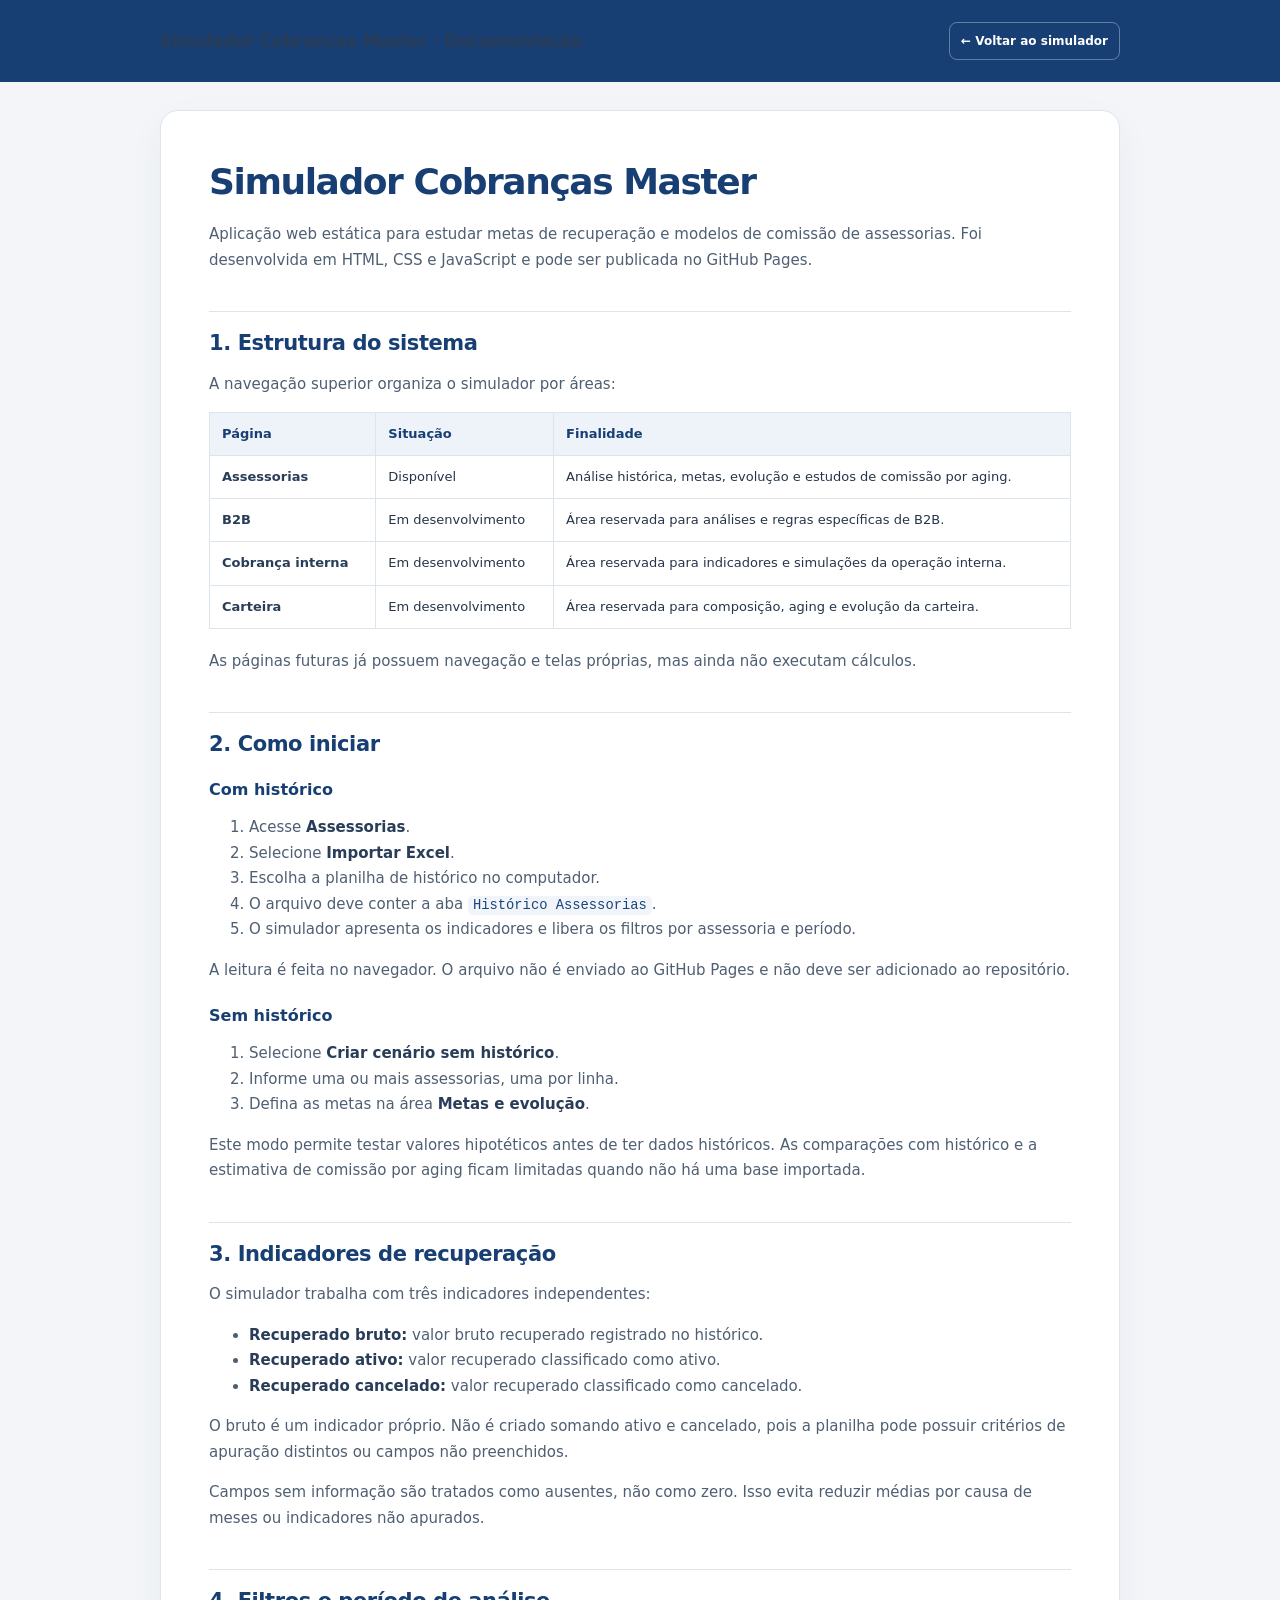
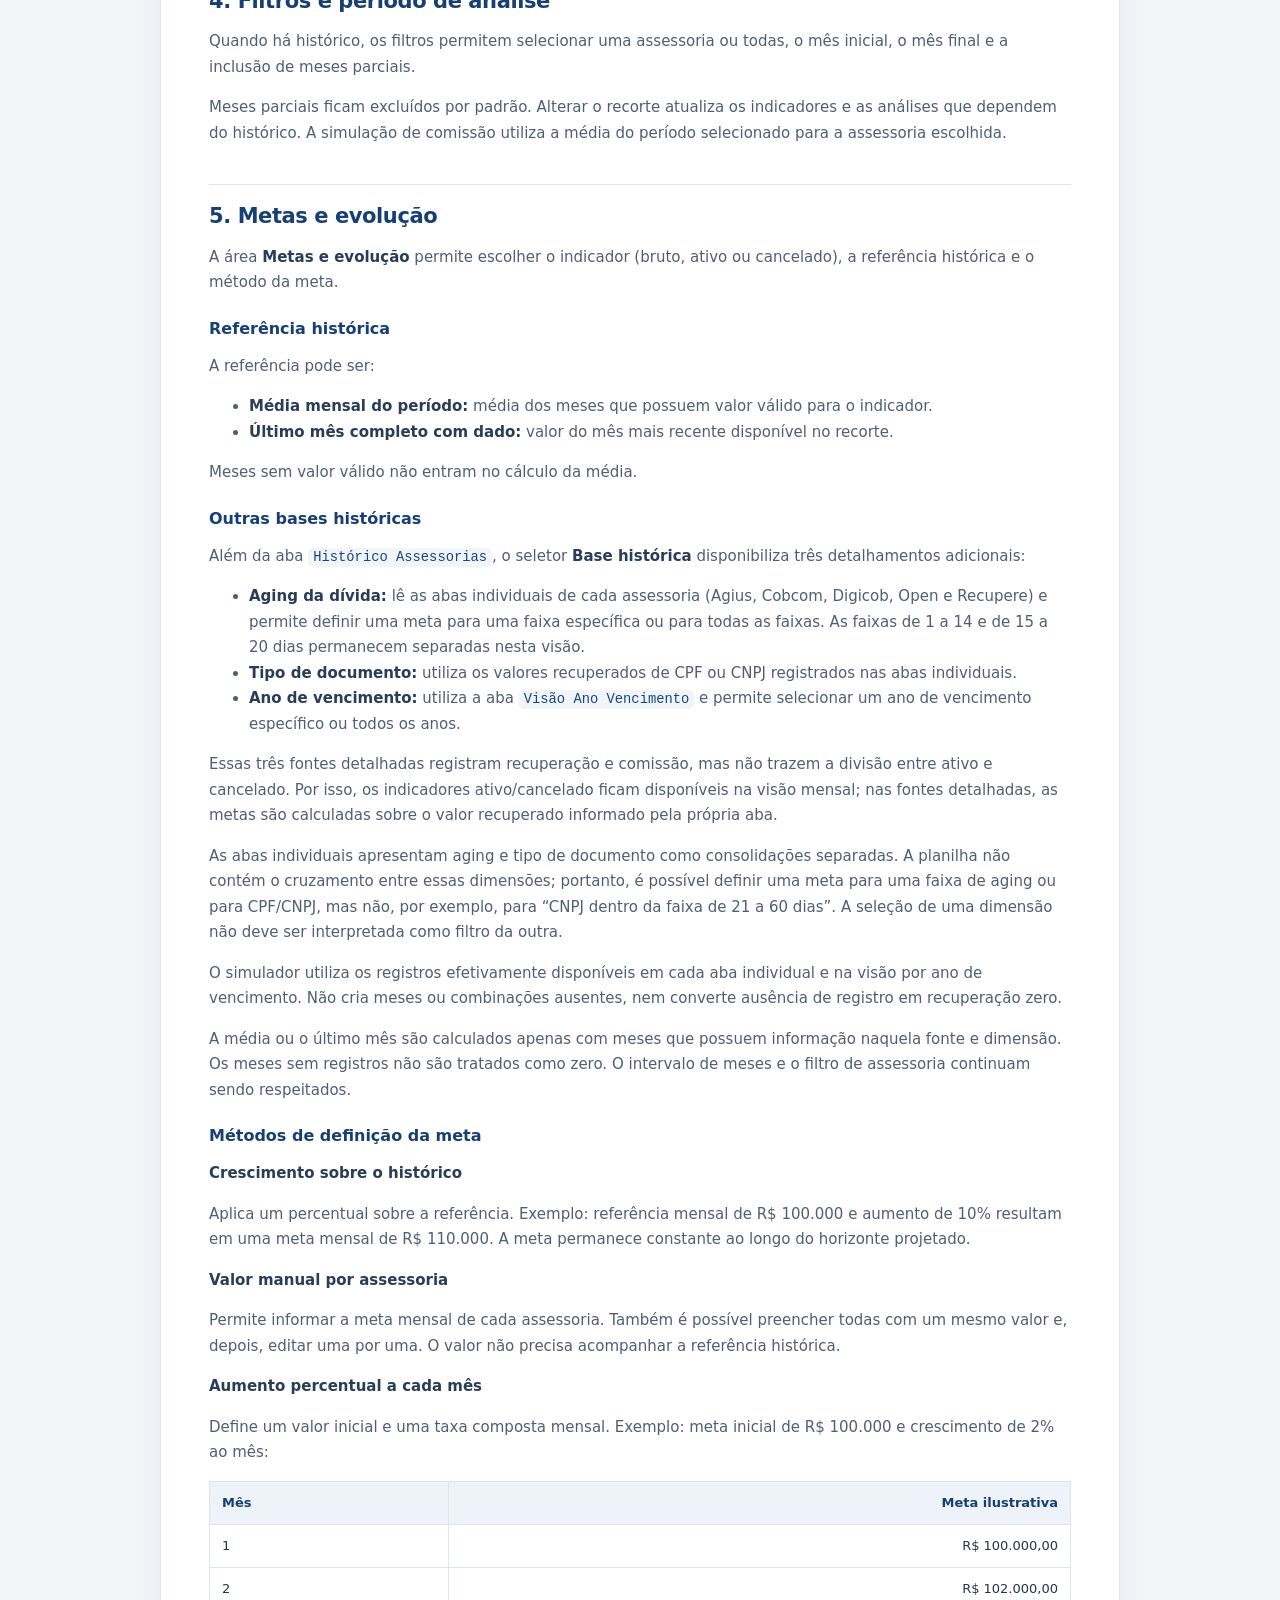
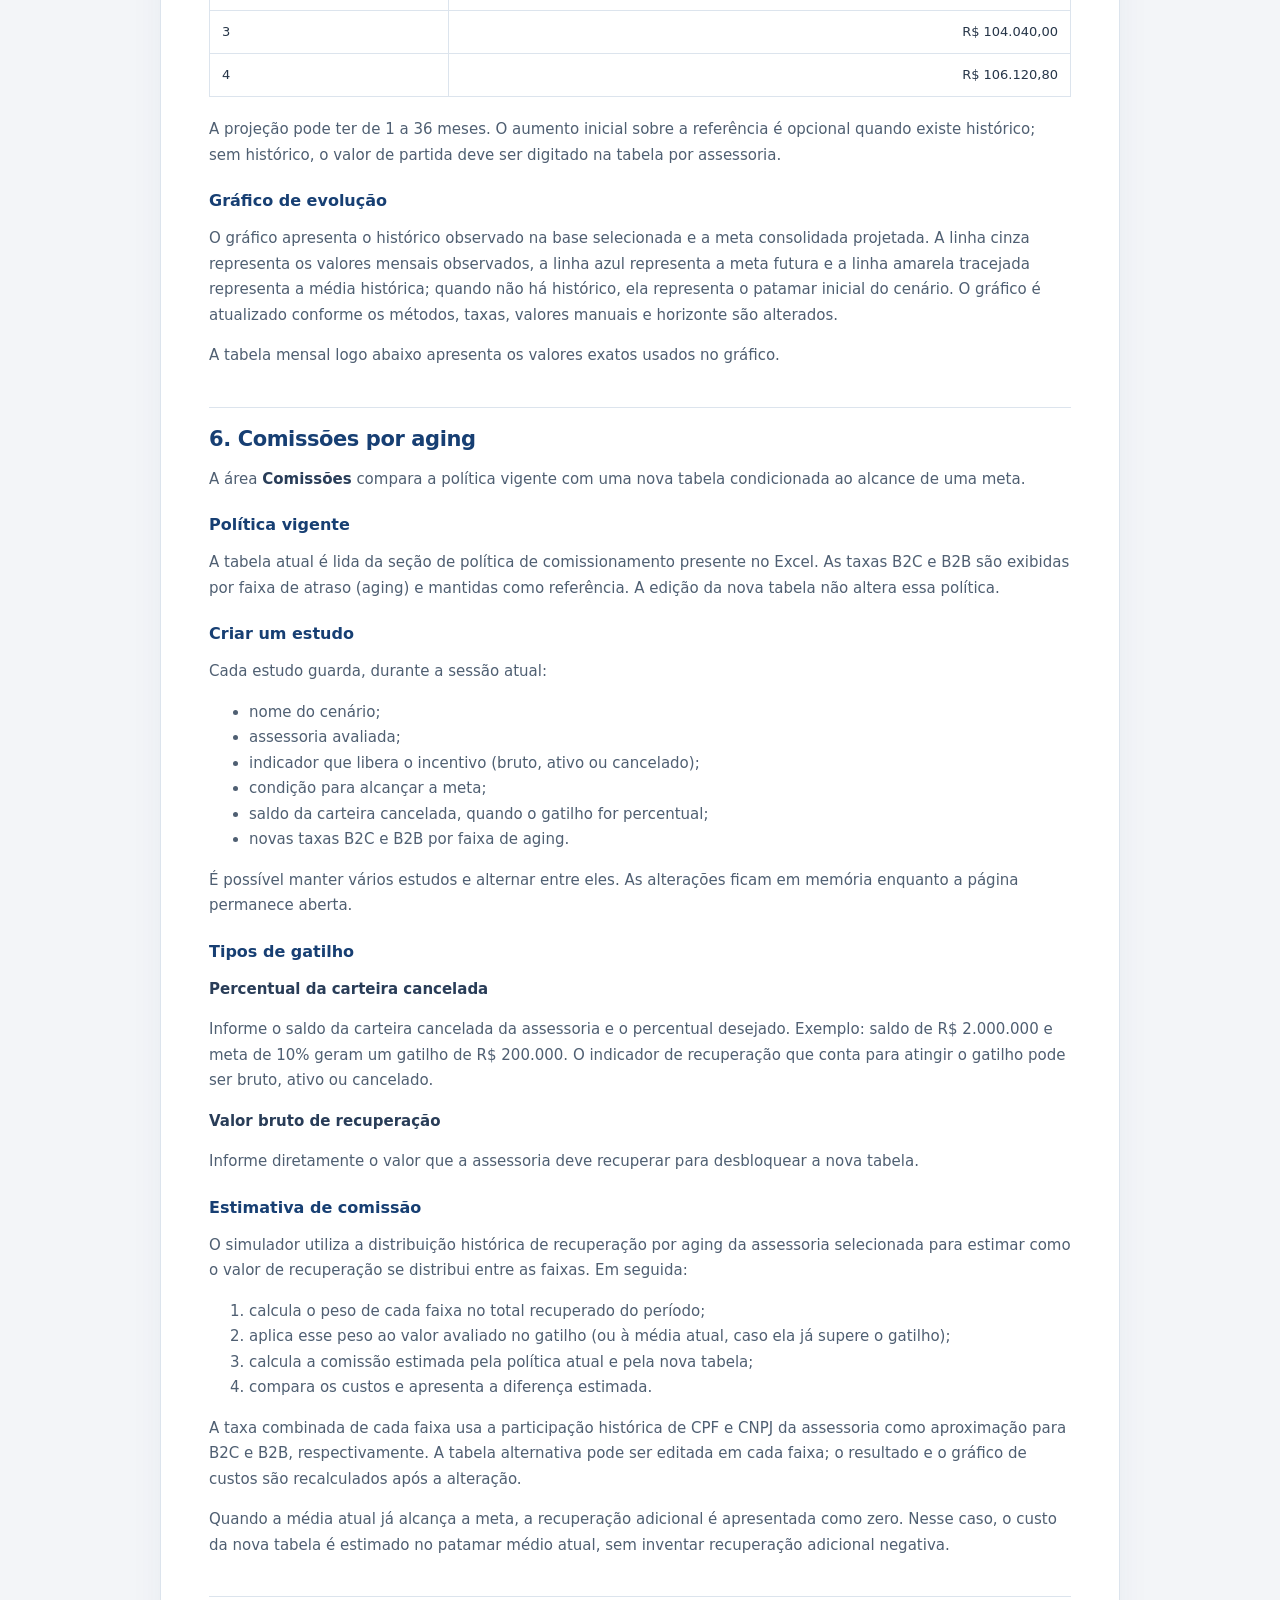
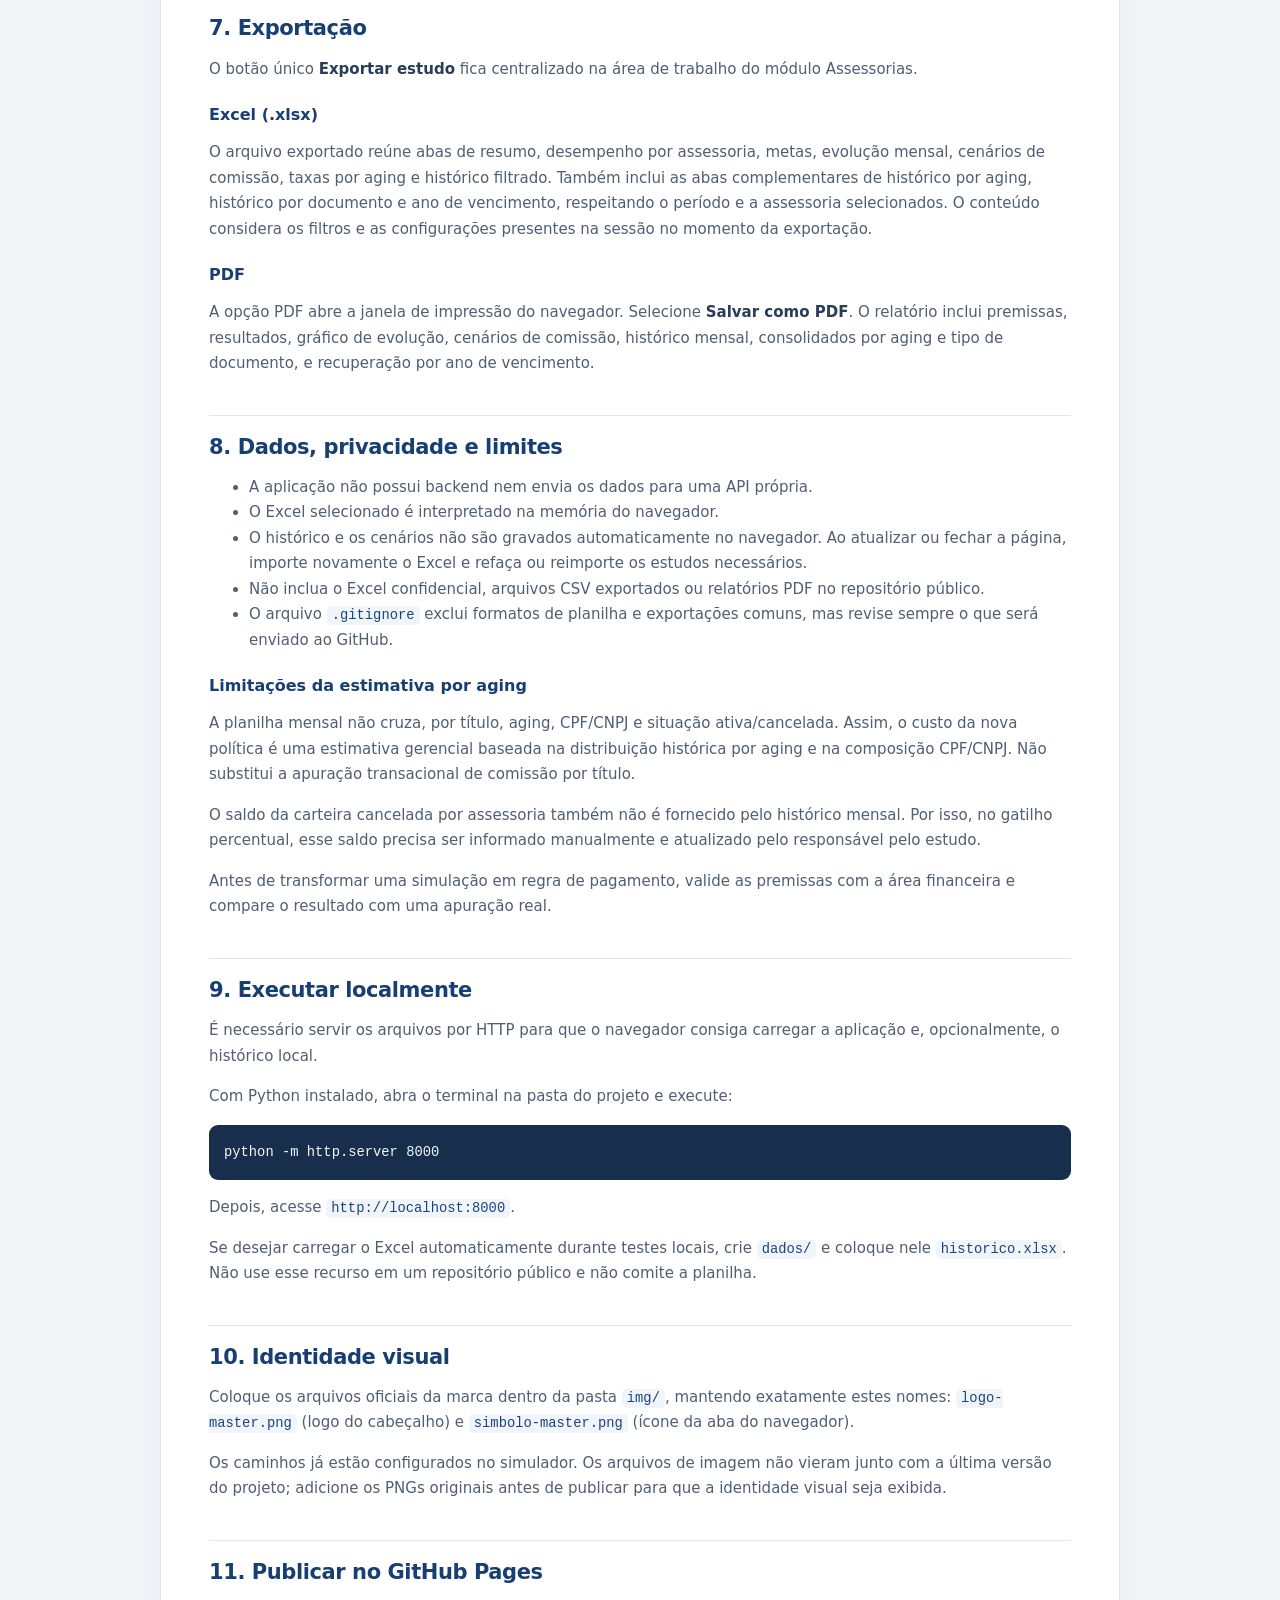
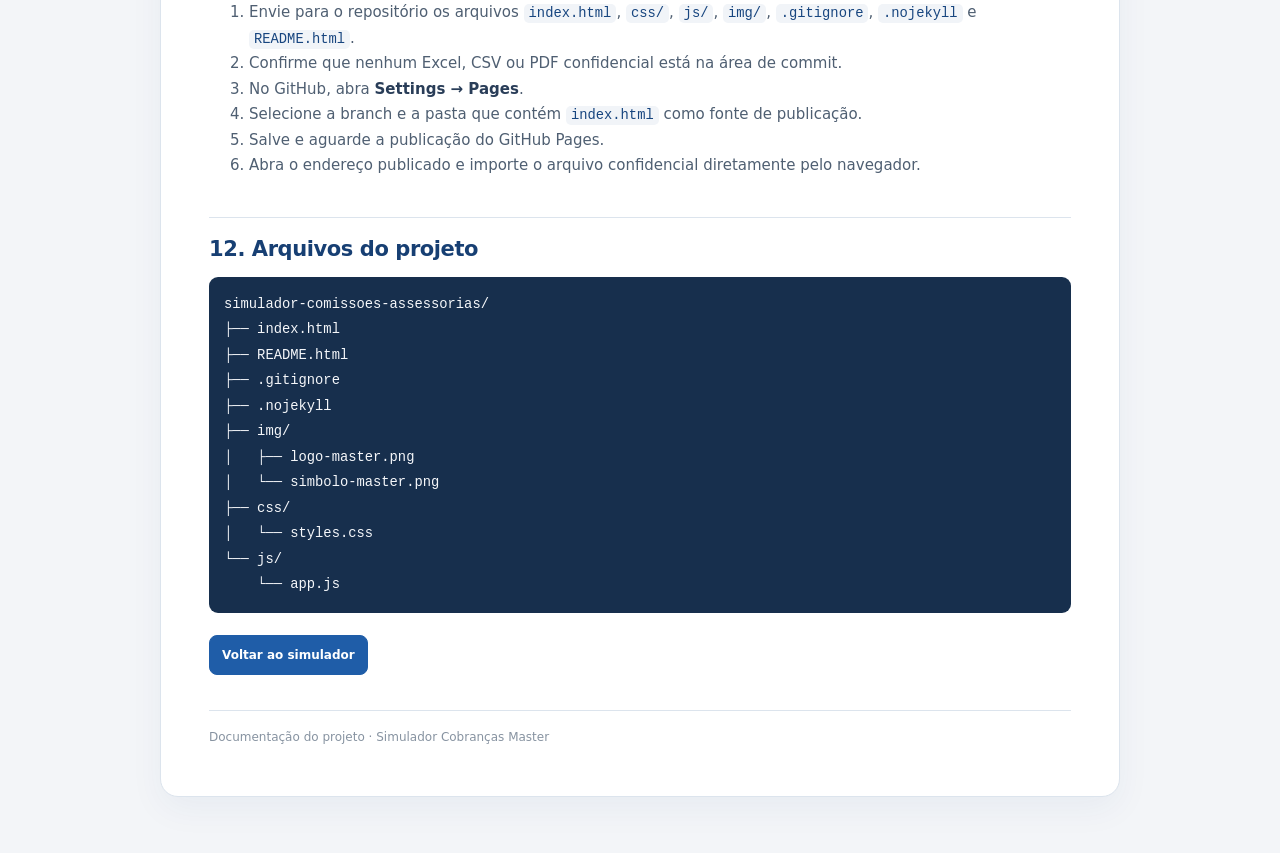
<file: README.html>
<!doctype html>
<html lang="pt-BR">
<head>
  <meta charset="utf-8">
  <meta name="viewport" content="width=device-width, initial-scale=1">
  <meta name="theme-color" content="#17457F">
  <title>Documentação | Simulador Cobranças Master</title>
  <style>
    :root { color-scheme: light; --blue:#173F73; --blue2:#1F5DA8; --yellow:#F2C94C; --ink:#263548; --muted:#69798B; --line:#DCE4ED; --paper:#F3F5F8; }
    * { box-sizing:border-box; }
    body { margin:0; color:var(--ink); background:var(--paper); font:15px/1.7 "Segoe UI",system-ui,sans-serif; }
    header { background:var(--blue); color:#fff; padding:22px max(22px,calc((100vw - 960px)/2)); display:flex; align-items:center; justify-content:space-between; gap:18px; }
    header strong { font-size:17px; letter-spacing:-.02em; }
    header a { color:#fff; font-size:12px; font-weight:700; text-decoration:none; border:1px solid #ffffff55; border-radius:8px; padding:8px 11px; white-space:nowrap; }
    header a:hover { color:var(--yellow); border-color:var(--yellow); }
    main { width:min(960px,calc(100% - 32px)); margin:28px auto 56px; padding:clamp(22px,4vw,48px); border:1px solid var(--line); border-radius:18px; background:#fff; box-shadow:0 12px 34px #173f730d; }
    h1,h2,h3 { color:var(--blue); line-height:1.25; }
    h1 { font-size:clamp(25px,4vw,36px); margin:0 0 18px; letter-spacing:-.04em; }
    h2 { margin:38px 0 12px; padding-top:18px; border-top:1px solid var(--line); font-size:21px; letter-spacing:-.02em; }
    h3 { margin:23px 0 8px; font-size:16px; }
    p,li { color:#4F5F72; }
    strong { color:#293D58; }
    a { color:var(--blue2); }
    table { width:100%; border-collapse:collapse; margin:14px 0 20px; font-size:13px; }
    th { background:#EEF3F9; color:var(--blue); text-align:left; font-weight:800; }
    th,td { padding:10px 12px; border:1px solid var(--line); vertical-align:top; }
    code { padding:2px 5px; border-radius:5px; background:#F1F4F8; color:#17457F; font-size:.92em; }
    pre { overflow-x:auto; padding:15px; border-radius:9px; background:#172F4D; color:#F5F7FA; }
    pre code { padding:0; color:inherit; background:transparent; }
    blockquote { margin:18px 0; padding:5px 16px; border-left:4px solid var(--yellow); background:#FFFAE8; }
    hr { border:0; border-top:1px solid var(--line); margin:28px 0; }
    .doc-links { display:flex; flex-wrap:wrap; gap:10px; margin:22px 0 0; }
    .doc-links a { display:inline-block; padding:9px 12px; border:1px solid var(--line); border-radius:8px; text-decoration:none; font-size:12px; font-weight:700; }
    .doc-links a:first-child { color:#fff; border-color:var(--blue2); background:var(--blue2); }
    footer { margin-top:35px; padding-top:16px; border-top:1px solid var(--line); color:#8793A1; font-size:12px; }
    @media(max-width:600px) { header { align-items:flex-start; flex-direction:column; } main { width:calc(100% - 20px); margin:10px auto 28px; padding:18px; } table { display:block; overflow-x:auto; } th,td { min-width:140px; } }
  </style>
</head>
<body>
  <header><strong>Simulador Cobranças Master · Documentação</strong><a href="./index.html">← Voltar ao simulador</a></header>
  <main>
    <h1>Simulador Cobranças Master</h1>
<p>Aplicação web estática para estudar metas de recuperação e modelos de comissão de assessorias. Foi desenvolvida em HTML, CSS e JavaScript e pode ser publicada no GitHub Pages.</p>
<h2>1. Estrutura do sistema</h2>
<p>A navegação superior organiza o simulador por áreas:</p>
<table>
<thead>
<tr>
  <th>Página</th>
  <th>Situação</th>
  <th>Finalidade</th>
</tr>
</thead>
<tbody>
<tr>
  <td><strong>Assessorias</strong></td>
  <td>Disponível</td>
  <td>Análise histórica, metas, evolução e estudos de comissão por aging.</td>
</tr>
<tr>
  <td><strong>B2B</strong></td>
  <td>Em desenvolvimento</td>
  <td>Área reservada para análises e regras específicas de B2B.</td>
</tr>
<tr>
  <td><strong>Cobrança interna</strong></td>
  <td>Em desenvolvimento</td>
  <td>Área reservada para indicadores e simulações da operação interna.</td>
</tr>
<tr>
  <td><strong>Carteira</strong></td>
  <td>Em desenvolvimento</td>
  <td>Área reservada para composição, aging e evolução da carteira.</td>
</tr>
</tbody>
</table>
<p>As páginas futuras já possuem navegação e telas próprias, mas ainda não executam cálculos.</p>
<h2>2. Como iniciar</h2>
<h3>Com histórico</h3>
<ol>
<li>Acesse <strong>Assessorias</strong>.</li>
<li>Selecione <strong>Importar Excel</strong>.</li>
<li>Escolha a planilha de histórico no computador.</li>
<li>O arquivo deve conter a aba <code>Histórico Assessorias</code>.</li>
<li>O simulador apresenta os indicadores e libera os filtros por assessoria e período.</li>
</ol>
<p>A leitura é feita no navegador. O arquivo não é enviado ao GitHub Pages e não deve ser adicionado ao repositório.</p>
<h3>Sem histórico</h3>
<ol>
<li>Selecione <strong>Criar cenário sem histórico</strong>.</li>
<li>Informe uma ou mais assessorias, uma por linha.</li>
<li>Defina as metas na área <strong>Metas e evolução</strong>.</li>
</ol>
<p>Este modo permite testar valores hipotéticos antes de ter dados históricos. As comparações com histórico e a estimativa de comissão por aging ficam limitadas quando não há uma base importada.</p>
<h2>3. Indicadores de recuperação</h2>
<p>O simulador trabalha com três indicadores independentes:</p>
<ul>
<li><strong>Recuperado bruto:</strong> valor bruto recuperado registrado no histórico.</li>
<li><strong>Recuperado ativo:</strong> valor recuperado classificado como ativo.</li>
<li><strong>Recuperado cancelado:</strong> valor recuperado classificado como cancelado.</li>
</ul>
<p>O bruto é um indicador próprio. Não é criado somando ativo e cancelado, pois a planilha pode possuir critérios de apuração distintos ou campos não preenchidos.</p>
<p>Campos sem informação são tratados como ausentes, não como zero. Isso evita reduzir médias por causa de meses ou indicadores não apurados.</p>
<h2>4. Filtros e período de análise</h2>
<p>Quando há histórico, os filtros permitem selecionar uma assessoria ou todas, o mês inicial, o mês final e a inclusão de meses parciais.</p>
<p>Meses parciais ficam excluídos por padrão. Alterar o recorte atualiza os indicadores e as análises que dependem do histórico. A simulação de comissão utiliza a média do período selecionado para a assessoria escolhida.</p>
<h2>5. Metas e evolução</h2>
<p>A área <strong>Metas e evolução</strong> permite escolher o indicador (bruto, ativo ou cancelado), a referência histórica e o método da meta.</p>
<h3>Referência histórica</h3>
<p>A referência pode ser:</p>
<ul>
<li><strong>Média mensal do período:</strong> média dos meses que possuem valor válido para o indicador.</li>
<li><strong>Último mês completo com dado:</strong> valor do mês mais recente disponível no recorte.</li>
</ul>
<p>Meses sem valor válido não entram no cálculo da média.</p>
<h3>Outras bases históricas</h3>
<p>Além da aba <code>Histórico Assessorias</code>, o seletor <strong>Base histórica</strong> disponibiliza três detalhamentos adicionais:</p>
<ul>
<li><strong>Aging da dívida:</strong> lê as abas individuais de cada assessoria (Agius, Cobcom, Digicob, Open e Recupere) e permite definir uma meta para uma faixa específica ou para todas as faixas. As faixas de 1 a 14 e de 15 a 20 dias permanecem separadas nesta visão.</li>
<li><strong>Tipo de documento:</strong> utiliza os valores recuperados de CPF ou CNPJ registrados nas abas individuais.</li>
<li><strong>Ano de vencimento:</strong> utiliza a aba <code>Visão Ano Vencimento</code> e permite selecionar um ano de vencimento específico ou todos os anos.</li>
</ul>
<p>Essas três fontes detalhadas registram recuperação e comissão, mas não trazem a divisão entre ativo e cancelado. Por isso, os indicadores ativo/cancelado ficam disponíveis na visão mensal; nas fontes detalhadas, as metas são calculadas sobre o valor recuperado informado pela própria aba.</p>
<p>As abas individuais apresentam aging e tipo de documento como consolidações separadas. A planilha não contém o cruzamento entre essas dimensões; portanto, é possível definir uma meta para uma faixa de aging ou para CPF/CNPJ, mas não, por exemplo, para “CNPJ dentro da faixa de 21 a 60 dias”. A seleção de uma dimensão não deve ser interpretada como filtro da outra.</p>
<p>O simulador utiliza os registros efetivamente disponíveis em cada aba individual e na visão por ano de vencimento. Não cria meses ou combinações ausentes, nem converte ausência de registro em recuperação zero.</p>
<p>A média ou o último mês são calculados apenas com meses que possuem informação naquela fonte e dimensão. Os meses sem registros não são tratados como zero. O intervalo de meses e o filtro de assessoria continuam sendo respeitados.</p>
<h3>Métodos de definição da meta</h3>
<p><strong>Crescimento sobre o histórico</strong></p>
<p>Aplica um percentual sobre a referência. Exemplo: referência mensal de R$ 100.000 e aumento de 10% resultam em uma meta mensal de R$ 110.000. A meta permanece constante ao longo do horizonte projetado.</p>
<p><strong>Valor manual por assessoria</strong></p>
<p>Permite informar a meta mensal de cada assessoria. Também é possível preencher todas com um mesmo valor e, depois, editar uma por uma. O valor não precisa acompanhar a referência histórica.</p>
<p><strong>Aumento percentual a cada mês</strong></p>
<p>Define um valor inicial e uma taxa composta mensal. Exemplo: meta inicial de R$ 100.000 e crescimento de 2% ao mês:</p>
<table>
<thead>
<tr>
  <th>Mês</th>
  <th style="text-align:right">Meta ilustrativa</th>
</tr>
</thead>
<tbody>
<tr>
  <td>1</td>
  <td style="text-align:right">R$ 100.000,00</td>
</tr>
<tr>
  <td>2</td>
  <td style="text-align:right">R$ 102.000,00</td>
</tr>
<tr>
  <td>3</td>
  <td style="text-align:right">R$ 104.040,00</td>
</tr>
<tr>
  <td>4</td>
  <td style="text-align:right">R$ 106.120,80</td>
</tr>
</tbody>
</table>
<p>A projeção pode ter de 1 a 36 meses. O aumento inicial sobre a referência é opcional quando existe histórico; sem histórico, o valor de partida deve ser digitado na tabela por assessoria.</p>
<h3>Gráfico de evolução</h3>
<p>O gráfico apresenta o histórico observado na base selecionada e a meta consolidada projetada. A linha cinza representa os valores mensais observados, a linha azul representa a meta futura e a linha amarela tracejada representa a média histórica; quando não há histórico, ela representa o patamar inicial do cenário. O gráfico é atualizado conforme os métodos, taxas, valores manuais e horizonte são alterados.</p>
<p>A tabela mensal logo abaixo apresenta os valores exatos usados no gráfico.</p>
<h2>6. Comissões por aging</h2>
<p>A área <strong>Comissões</strong> compara a política vigente com uma nova tabela condicionada ao alcance de uma meta.</p>
<h3>Política vigente</h3>
<p>A tabela atual é lida da seção de política de comissionamento presente no Excel. As taxas B2C e B2B são exibidas por faixa de atraso (aging) e mantidas como referência. A edição da nova tabela não altera essa política.</p>
<h3>Criar um estudo</h3>
<p>Cada estudo guarda, durante a sessão atual:</p>
<ul>
<li>nome do cenário;</li>
<li>assessoria avaliada;</li>
<li>indicador que libera o incentivo (bruto, ativo ou cancelado);</li>
<li>condição para alcançar a meta;</li>
<li>saldo da carteira cancelada, quando o gatilho for percentual;</li>
<li>novas taxas B2C e B2B por faixa de aging.</li>
</ul>
<p>É possível manter vários estudos e alternar entre eles. As alterações ficam em memória enquanto a página permanece aberta.</p>
<h3>Tipos de gatilho</h3>
<p><strong>Percentual da carteira cancelada</strong></p>
<p>Informe o saldo da carteira cancelada da assessoria e o percentual desejado. Exemplo: saldo de R$ 2.000.000 e meta de 10% geram um gatilho de R$ 200.000. O indicador de recuperação que conta para atingir o gatilho pode ser bruto, ativo ou cancelado.</p>
<p><strong>Valor bruto de recuperação</strong></p>
<p>Informe diretamente o valor que a assessoria deve recuperar para desbloquear a nova tabela.</p>
<h3>Estimativa de comissão</h3>
<p>O simulador utiliza a distribuição histórica de recuperação por aging da assessoria selecionada para estimar como o valor de recuperação se distribui entre as faixas. Em seguida:</p>
<ol>
<li>calcula o peso de cada faixa no total recuperado do período;</li>
<li>aplica esse peso ao valor avaliado no gatilho (ou à média atual, caso ela já supere o gatilho);</li>
<li>calcula a comissão estimada pela política atual e pela nova tabela;</li>
<li>compara os custos e apresenta a diferença estimada.</li>
</ol>
<p>A taxa combinada de cada faixa usa a participação histórica de CPF e CNPJ da assessoria como aproximação para B2C e B2B, respectivamente. A tabela alternativa pode ser editada em cada faixa; o resultado e o gráfico de custos são recalculados após a alteração.</p>
<p>Quando a média atual já alcança a meta, a recuperação adicional é apresentada como zero. Nesse caso, o custo da nova tabela é estimado no patamar médio atual, sem inventar recuperação adicional negativa.</p>
<h2>7. Exportação</h2>
<p>O botão único <strong>Exportar estudo</strong> fica centralizado na área de trabalho do módulo Assessorias.</p>
<h3>Excel (.xlsx)</h3>
<p>O arquivo exportado reúne abas de resumo, desempenho por assessoria, metas, evolução mensal, cenários de comissão, taxas por aging e histórico filtrado. Também inclui as abas complementares de histórico por aging, histórico por documento e ano de vencimento, respeitando o período e a assessoria selecionados. O conteúdo considera os filtros e as configurações presentes na sessão no momento da exportação.</p>
<h3>PDF</h3>
<p>A opção PDF abre a janela de impressão do navegador. Selecione <strong>Salvar como PDF</strong>. O relatório inclui premissas, resultados, gráfico de evolução, cenários de comissão, histórico mensal, consolidados por aging e tipo de documento, e recuperação por ano de vencimento.</p>
<h2>8. Dados, privacidade e limites</h2>
<ul>
<li>A aplicação não possui backend nem envia os dados para uma API própria.</li>
<li>O Excel selecionado é interpretado na memória do navegador.</li>
<li>O histórico e os cenários não são gravados automaticamente no navegador. Ao atualizar ou fechar a página, importe novamente o Excel e refaça ou reimporte os estudos necessários.</li>
<li>Não inclua o Excel confidencial, arquivos CSV exportados ou relatórios PDF no repositório público.</li>
<li>O arquivo <code>.gitignore</code> exclui formatos de planilha e exportações comuns, mas revise sempre o que será enviado ao GitHub.</li>
</ul>
<h3>Limitações da estimativa por aging</h3>
<p>A planilha mensal não cruza, por título, aging, CPF/CNPJ e situação ativa/cancelada. Assim, o custo da nova política é uma estimativa gerencial baseada na distribuição histórica por aging e na composição CPF/CNPJ. Não substitui a apuração transacional de comissão por título.</p>
<p>O saldo da carteira cancelada por assessoria também não é fornecido pelo histórico mensal. Por isso, no gatilho percentual, esse saldo precisa ser informado manualmente e atualizado pelo responsável pelo estudo.</p>
<p>Antes de transformar uma simulação em regra de pagamento, valide as premissas com a área financeira e compare o resultado com uma apuração real.</p>
<h2>9. Executar localmente</h2>
<p>É necessário servir os arquivos por HTTP para que o navegador consiga carregar a aplicação e, opcionalmente, o histórico local.</p>
<p>Com Python instalado, abra o terminal na pasta do projeto e execute:</p>
<pre><code class="language-bash">python -m http.server 8000
</code></pre>
<p>Depois, acesse <code>http://localhost:8000</code>.</p>
<p>Se desejar carregar o Excel automaticamente durante testes locais, crie <code>dados/</code> e coloque nele <code>historico.xlsx</code>. Não use esse recurso em um repositório público e não comite a planilha.</p>
<h2>10. Identidade visual</h2>
<p>Coloque os arquivos oficiais da marca dentro da pasta <code>img/</code>, mantendo exatamente estes nomes: <code>logo-master.png</code> (logo do cabeçalho) e <code>simbolo-master.png</code> (ícone da aba do navegador).</p>
<p>Os caminhos já estão configurados no simulador. Os arquivos de imagem não vieram junto com a última versão do projeto; adicione os PNGs originais antes de publicar para que a identidade visual seja exibida.</p>
<h2>11. Publicar no GitHub Pages</h2>
<ol>
<li>Envie para o repositório os arquivos <code>index.html</code>, <code>css/</code>, <code>js/</code>, <code>img/</code>, <code>.gitignore</code>, <code>.nojekyll</code> e <code>README.html</code>.</li>
<li>Confirme que nenhum Excel, CSV ou PDF confidencial está na área de commit.</li>
<li>No GitHub, abra <strong>Settings → Pages</strong>.</li>
<li>Selecione a branch e a pasta que contém <code>index.html</code> como fonte de publicação.</li>
<li>Salve e aguarde a publicação do GitHub Pages.</li>
<li>Abra o endereço publicado e importe o arquivo confidencial diretamente pelo navegador.</li>
</ol>
<h2>12. Arquivos do projeto</h2>
<pre><code class="language-text">simulador-comissoes-assessorias/
├── index.html
├── README.html
├── .gitignore
├── .nojekyll
├── img/
│   ├── logo-master.png
│   └── simbolo-master.png
├── css/
│   └── styles.css
└── js/
    └── app.js
</code></pre>

    <div class="doc-links"><a href="./index.html">Voltar ao simulador</a></div>
    <footer>Documentação do projeto · Simulador Cobranças Master</footer>
  </main>
</body>
</html>
</file>
